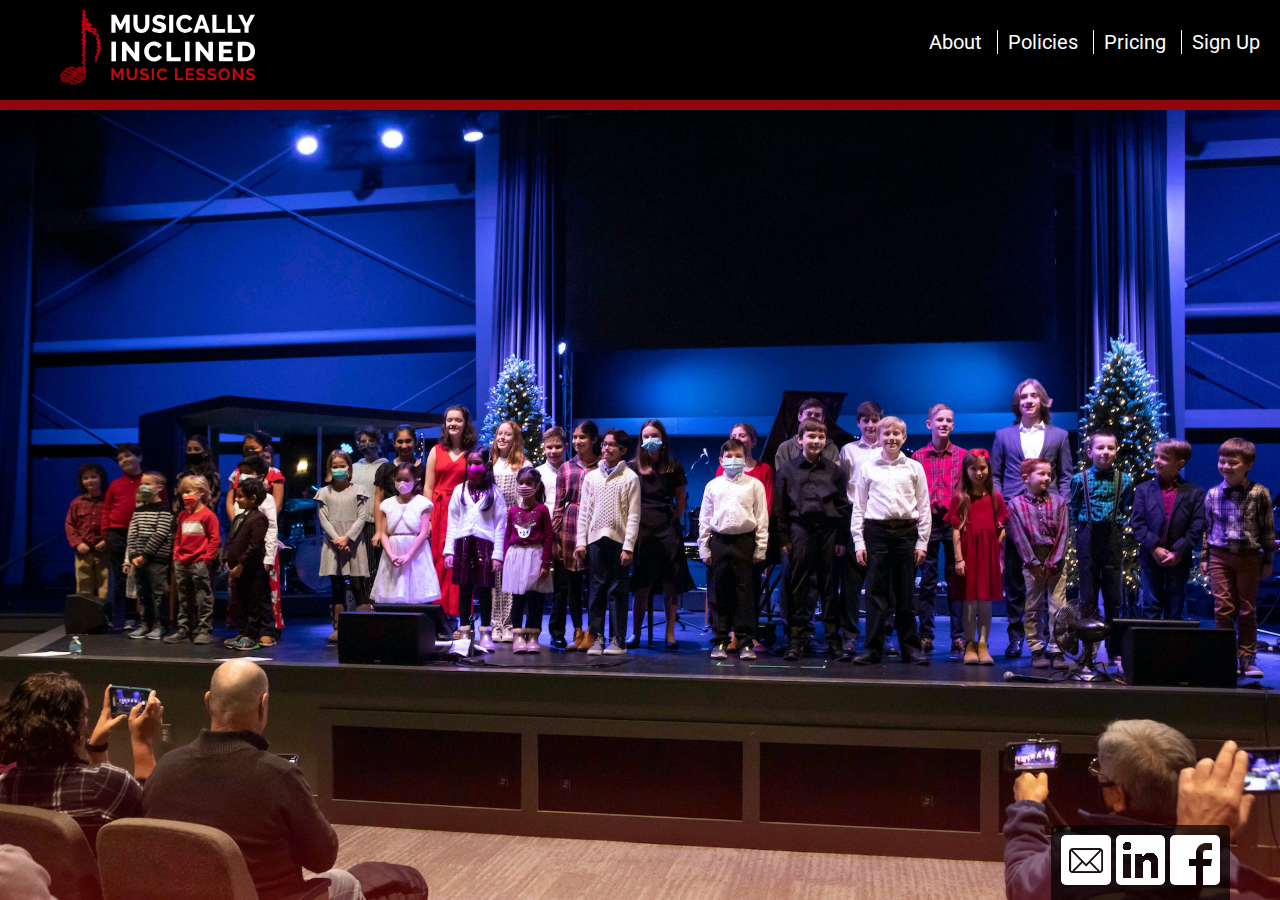
<file: index.html>
<!DOCTYPE html>
<html lang="en">
  <head>
    <meta charset="UTF-8" />
    <meta name="viewport" content="width=device-width, initial-scale=1.0" />
    <title>Musically Inclined Music Lessons</title>
    <link
      async
      href="https://fonts.googleapis.com/css?family=Roboto:400,700"
      rel="stylesheet"
      type="text/css"
    />
    <link rel="stylesheet" href="/css/style.css" />
  </head>
  <body>
    <header>
      <a href="/"
        ><div class="logo">
          <img
            src="/images/miml_w.svg"
            alt="Musically Inclined Music Lessons Logo"
          /></div
      ></a>
      <nav>
        <ul>
          <li><a href="/about.html">About</a></li>
          <li><a href="/policies.html">Policies</a></li>
          <li><a href="/pricing.html">Pricing</a></li>
          <li><a href="/signup.html">Sign Up</a></li>
        </ul>
      </nav>
    </header>
    <main class="photos">
      <div class="overlay"></div>
      <div class="image"></div>
    </main>
    <footer>
      <div class="social">
        <a href="mailto:kenfrieson.miml@gmail.com?subject=Music Lessons"
          ><img src="/images/email.png" alt="Email Me"
        /></a>
        <a href="https://www.linkedin.com/in/kenneth-frieson-0144333a"
          ><img src="/images/linkedin.png" alt="LinkedIn"
        /></a>
        <a
          href="https://www.facebook.com/Musically-Inclined-Music-Lessons-852384021550625/"
          ><img src="/images/facebook.png" alt="Facebook"
        /></a>
      </div>
    </footer>

    <script src="/js/scripts.js" charset="utf-8"></script>
  </body>
</html>
</file>
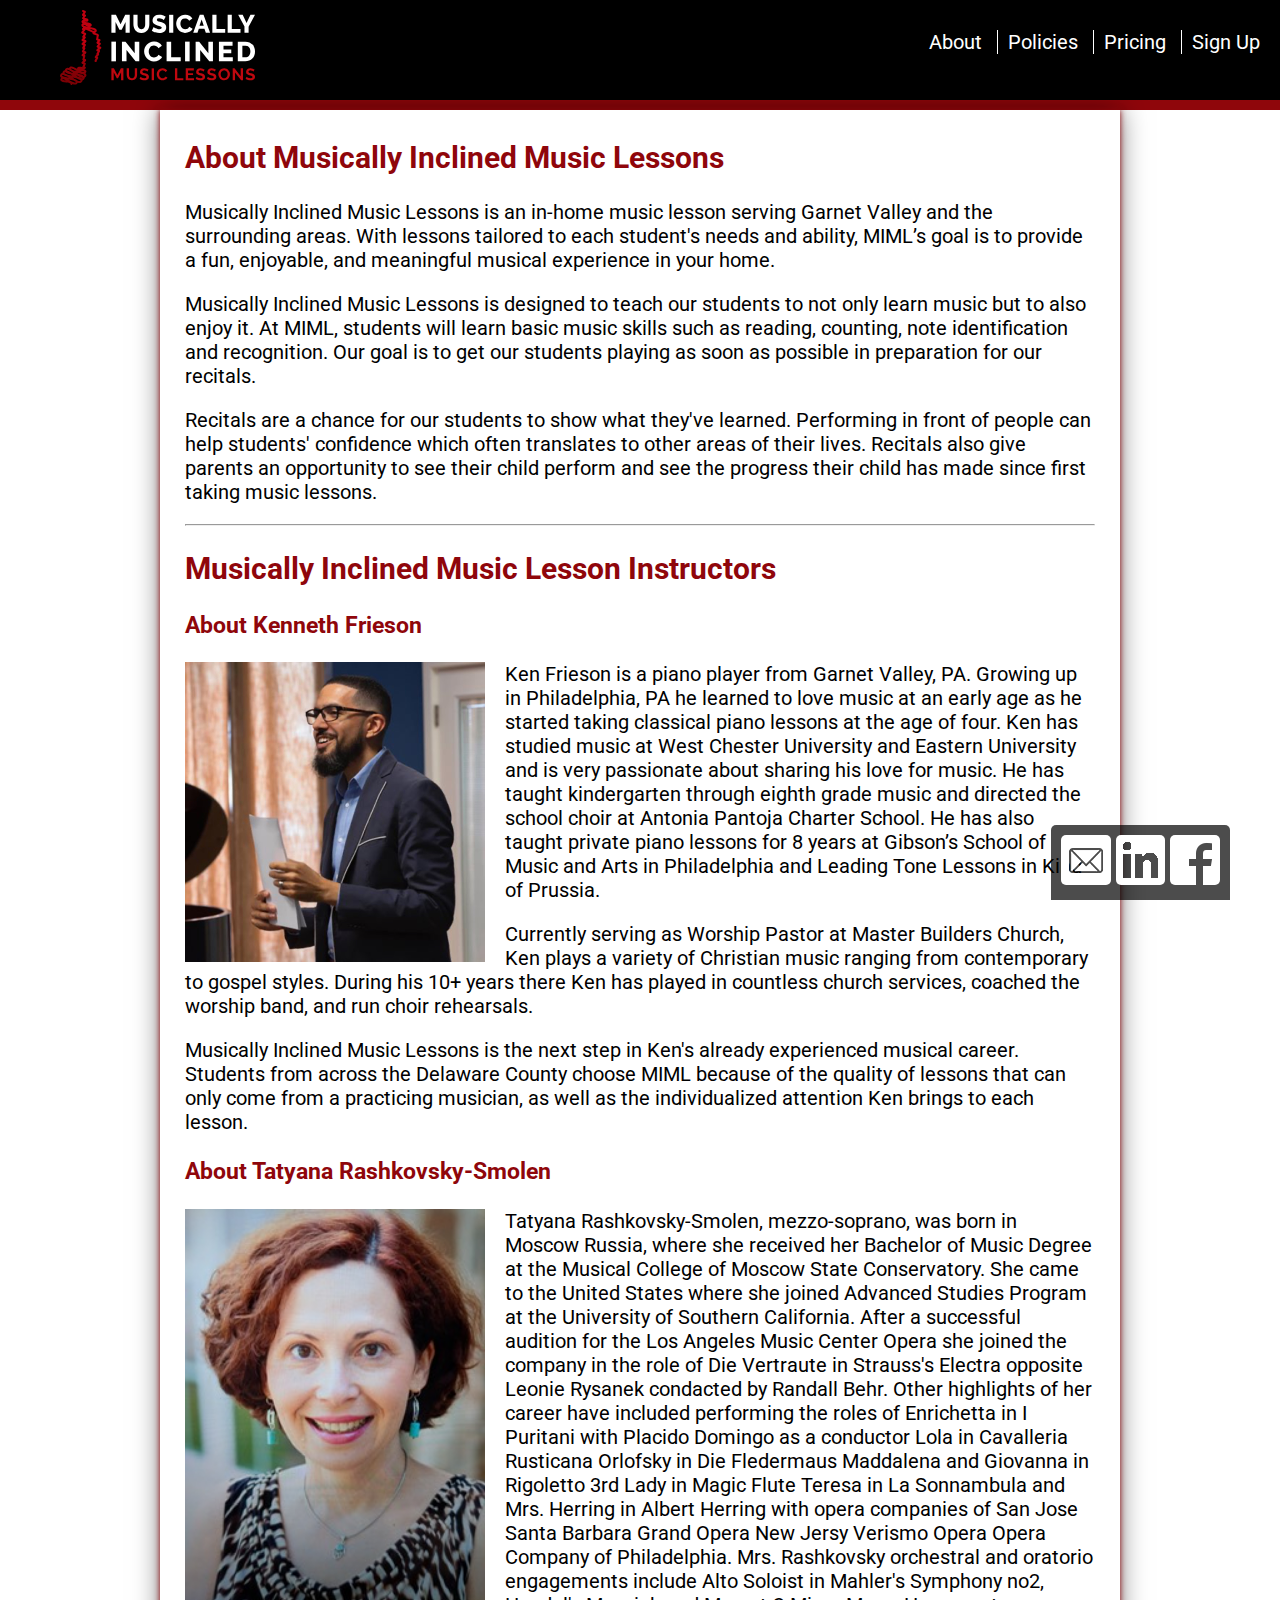
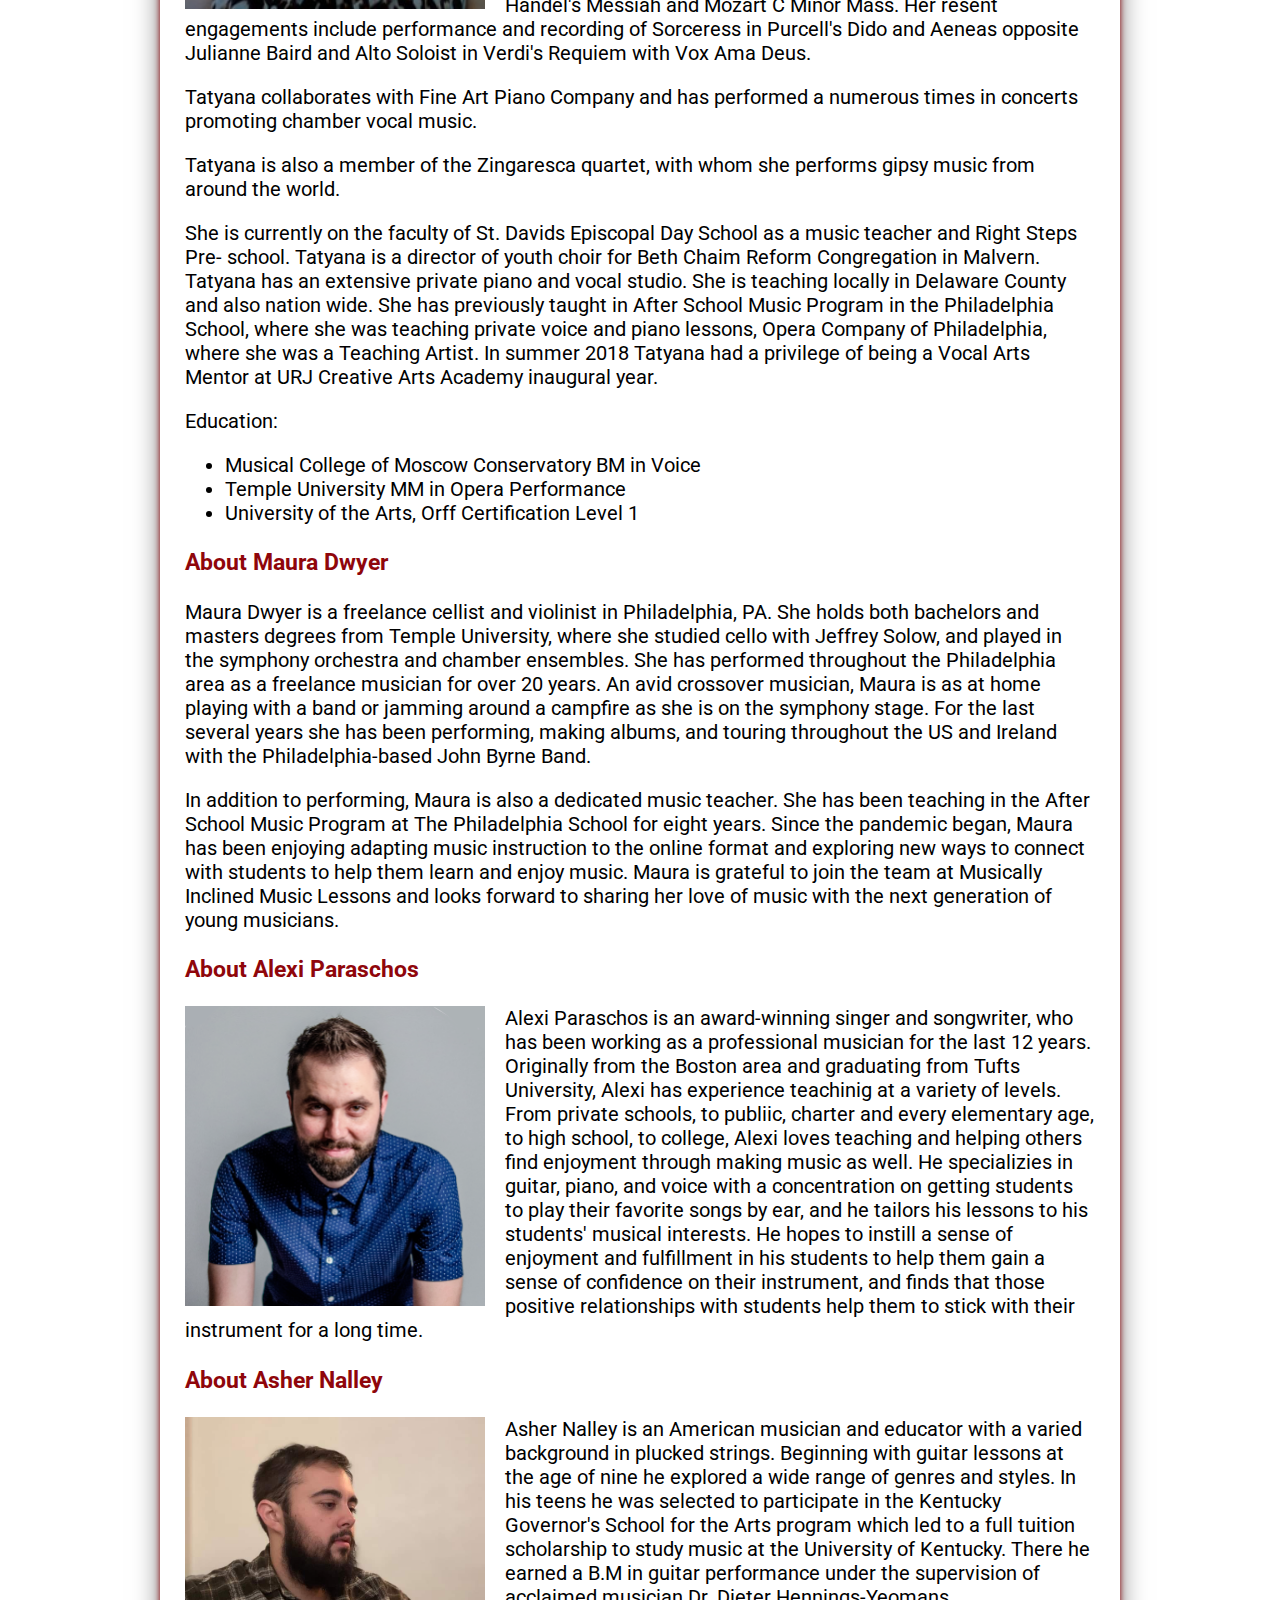
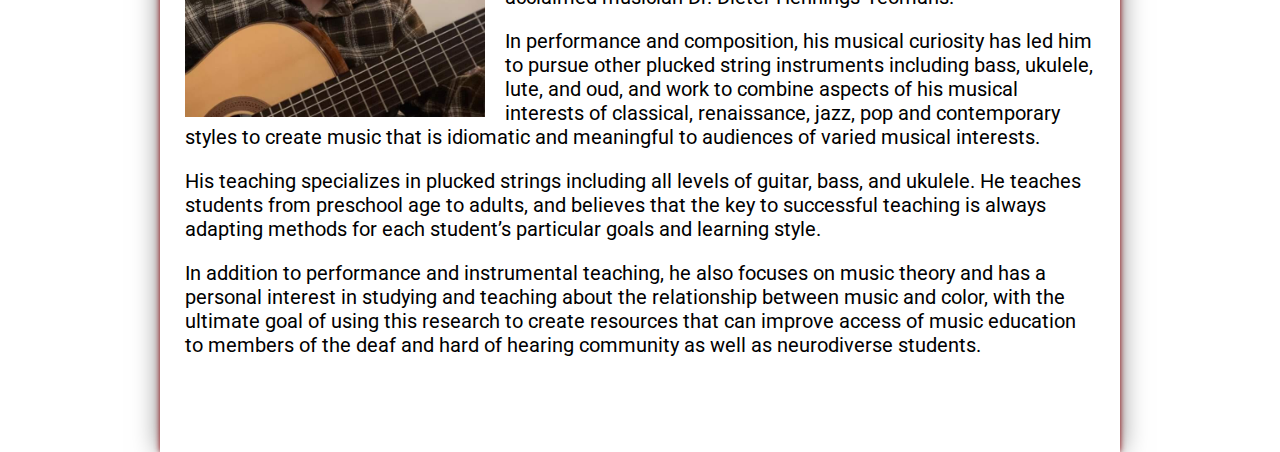
<file: about.html>
<!DOCTYPE html>
<html lang="en">
  <head>
    <meta charset="UTF-8" />
    <meta name="viewport" content="width=device-width, initial-scale=1.0" />
    <title>Musically Inclined Music Lessons</title>
    <link
      async
      href="https://fonts.googleapis.com/css?family=Roboto:400,700"
      rel="stylesheet"
      type="text/css"
    />
    <link rel="stylesheet" href="/css/style.css" />
  </head>
  <body>
    <header>
      <a href="/"
        ><div class="logo">
          <img
            src="/images/miml_w.svg"
            alt="Musically Inclined Music Lessons Logo"
          /></div
      ></a>
      <nav>
        <ul>
          <li><a href="/about.html">About</a></li>
          <li><a href="/policies.html">Policies</a></li>
          <li><a href="/pricing.html">Pricing</a></li>
          <li><a href="/signup.html">Sign Up</a></li>
        </ul>
      </nav>
    </header>
    <main class="page">
      <section>

        <h2>About Musically Inclined Music Lessons</h2>
        <!-- <img src="/images/piano_hands.jpg" alt="Student's hands playing piano."> -->
        <p>
          Musically Inclined Music Lessons is an in-home music lesson serving
          Garnet Valley and the surrounding areas. With lessons tailored to each
          student's needs and ability, MIML’s goal is to provide a fun, enjoyable,
          and meaningful musical experience in your home.
        </p>

        <p>
          Musically Inclined Music Lessons is designed to teach our students to
          not only learn music but to also enjoy it. At MIML, students will learn
          basic music skills such as reading, counting, note identification and
          recognition. Our goal is to get our students playing as soon as possible
          in preparation for our recitals.
        </p>

        <p>
          Recitals are a chance for our students to show what they've learned.
          Performing in front of people can help students' confidence which often
          translates to other areas of their lives. Recitals also give parents an
          opportunity to see their child perform and see the progress their child
          has made since first taking music lessons.
        </p>
      </section>

      <hr />
      <section>

        <h2>Musically Inclined Music Lesson Instructors</h2>

        <article>

          <h3>About Kenneth Frieson</h3>
          <img src="/images/ken_frieson.jpg" alt="Portrait of Kenneth Frieson" width="300px" height="300px" />
          <p>
            Ken Frieson is a piano player from Garnet Valley, PA. Growing up in
            Philadelphia, PA he learned to love music at an early age as he started
            taking classical piano lessons at the age of four. Ken has studied music
            at West Chester University and Eastern University and is very passionate
            about sharing his love for music. He has taught kindergarten through
            eighth grade music and directed the school choir at Antonia Pantoja
            Charter School. He has also taught private piano lessons for 8 years at
            Gibson’s School of Music and Arts in Philadelphia and Leading Tone
            Lessons in King of Prussia.
          </p>

          <p>
            Currently serving as Worship Pastor at Master Builders Church, Ken plays
            a variety of Christian music ranging from contemporary to gospel styles.
            During his 10+ years there Ken has played in countless church services,
            coached the worship band, and run choir rehearsals.
          </p>

          <p>
            Musically Inclined Music Lessons is the next step in Ken's already
            experienced musical career. Students from across the Delaware County
            choose MIML because of the quality of lessons that can only come from a
            practicing musician, as well as the individualized attention Ken brings
            to each lesson.
          </p>
        </article>

        <article>
          <h3>About Tatyana Rashkovsky-Smolen</h3>

          <img src="/images/tatyana_rashkovsky-smolen.jpg" alt="Tatyana Rashkovsky-Smolen" width="300px" height="400px" />
          <p>Tatyana Rashkovsky-Smolen, mezzo-soprano, was born in Moscow Russia, where she received
            her Bachelor of Music Degree at the Musical College of Moscow State Conservatory. She came
            to the United States where she joined Advanced Studies Program at the University of Southern
            California. After a successful audition for the Los Angeles Music Center Opera she joined the
            company in the role of Die Vertraute in Strauss&#39;s Electra opposite Leonie Rysanek condacted by
            Randall Behr. Other highlights of her career have included performing the roles of Enrichetta in I
            Puritani with Placido Domingo as a conductor Lola in Cavalleria Rusticana Orlofsky in Die
            Fledermaus Maddalena and Giovanna in Rigoletto 3rd Lady in Magic Flute Teresa in La
            Sonnambula and Mrs. Herring in Albert Herring with opera companies of San Jose Santa Barbara
            Grand Opera New Jersy Verismo Opera Opera Company of Philadelphia. Mrs. Rashkovsky
            orchestral and oratorio engagements include Alto Soloist in Mahler&#39;s Symphony no2, Handel&#39;s
            Messiah and Mozart C Minor Mass. Her resent engagements include performance and recording
            of Sorceress in Purcell&#39;s Dido and Aeneas opposite Julianne Baird and Alto Soloist in Verdi&#39;s
            Requiem with Vox Ama Deus.</p>
            <p>Tatyana collaborates with Fine Art Piano Company and has performed a numerous times in
            concerts promoting chamber vocal music.</p>
            <p>Tatyana is also a member of the Zingaresca quartet, with whom she performs gipsy music from
            around the world.</p>
            <p>She is currently on the faculty of St. Davids Episcopal Day School as a music teacher and Right
            Steps Pre- school. Tatyana is a director of youth choir for Beth Chaim Reform Congregation in
            Malvern. Tatyana has an extensive private piano and vocal studio. She is teaching locally in
            Delaware County and also nation wide. She has previously taught in After School Music Program
            in the Philadelphia School, where she was teaching private voice and piano lessons, Opera
            Company of Philadelphia, where she was a Teaching Artist. In summer 2018 Tatyana had a
            privilege of being a Vocal Arts Mentor at URJ Creative Arts Academy inaugural year.</p>
            <p>Education:
                <ul>
                    <li>Musical College of Moscow Conservatory BM in Voice</li>
                    <li>Temple University MM in Opera Performance</li>
                    <li>University of the Arts, Orff Certification Level 1</li>
                </ul>
            </p>
        </article>
        <article>
          <h3>About Maura Dwyer</h3>
          <p>Maura Dwyer is a freelance cellist and violinist in Philadelphia, PA. She holds both bachelors and masters degrees from Temple University, where she studied cello with Jeffrey Solow, and played in the symphony orchestra and chamber ensembles. She has performed throughout the Philadelphia area as a freelance musician for over 20 years. An avid crossover musician, Maura is as at home playing with a band or jamming around a campfire as she is on the symphony stage. For the last several years she has been performing, making albums, and touring throughout the US and Ireland with the Philadelphia-based John Byrne Band. </p>

          <p>In addition to performing, Maura is also a dedicated music teacher. She has been teaching in the After School Music Program at The Philadelphia School for eight years. Since the pandemic began, Maura has been enjoying adapting music instruction to the online format and exploring new ways to connect with  students to help them learn and enjoy music. Maura is grateful to join the team at Musically Inclined Music Lessons and looks forward to sharing her love of music with the next generation of young musicians.</p>
        </article>
        <article>
          <h3>About Alexi Paraschos</h3>
        <img src="/images/alexi_paraschos.png" alt="Alexi Paraschos" width="300px" height="300px" />
        <p>Alexi Paraschos is an award-winning singer and songwriter, who has been working as a professional musician for the last 12 years.
          Originally from the Boston area and graduating from Tufts University, Alexi has experience teachinig at a variety of levels.
          From private schools, to publiic, charter and every elementary age, to high school, to college, Alexi loves teaching and helping others find enjoyment through making music as well.
          He specializies in guitar, piano, and voice with a concentration on getting students to play their favorite songs by ear, and he tailors his lessons to his students' musical interests.
          He hopes to instill a sense of enjoyment and fulfillment in his students to help them gain a sense of confidence on their instrument, and finds that those positive relationships with students help them to stick with their instrument for a long time.
        </p>
        </article>
        <article>
          <h3>About Asher Nalley</h3>
          <img src="/images/ash_nalley.jpg" alt="Asher Nalley" width="300px" height="300px" />
          <p>Asher Nalley is an American musician and educator with a varied background in plucked strings. Beginning with guitar lessons at the age of nine he explored a wide range of genres and styles. In his teens he was selected to participate in the Kentucky Governor's School for the Arts program which led to a full tuition scholarship to study music at the University of Kentucky. There he earned a B.M in guitar performance under the supervision of acclaimed musician Dr. Dieter Hennings-Yeomans.</p>
          <p>In performance and composition, his musical curiosity has led him to pursue other plucked string instruments including bass, ukulele, lute, and oud, and work to combine aspects of his musical interests of classical, renaissance, jazz, pop and contemporary styles to create music that is idiomatic and meaningful to audiences of varied musical interests.</p>
          <p>His teaching specializes in plucked strings including all levels of guitar, bass, and ukulele. He teaches students from preschool age to adults, and believes that the key to successful teaching is always adapting methods for each student’s particular goals and learning style.</p>
          <p>In addition to performance and instrumental teaching, he also focuses on music theory and has a personal interest in studying and teaching about the relationship between music and color, with the ultimate goal of using this research to create resources that can improve access of music education to members of the deaf and hard of hearing community as well as neurodiverse students.</p>
        </article>
      </section>
    </main>
    <footer>
      <div class="social">
        <a href="mailto:kenfrieson.miml@gmail.com?subject=Music Lessons"
          ><img src="/images/email.png" alt="Email Me"
        /></a>
        <a href="https://www.linkedin.com/in/kenneth-frieson-0144333a"
          ><img src="/images/linkedin.png" alt="LinkedIn"
        /></a>
        <a
          href="https://www.facebook.com/Musically-Inclined-Music-Lessons-852384021550625/"
          ><img src="/images/facebook.png" alt="Facebook"
        /></a>
      </div>
    </footer>
  </body>
</html>
</file>
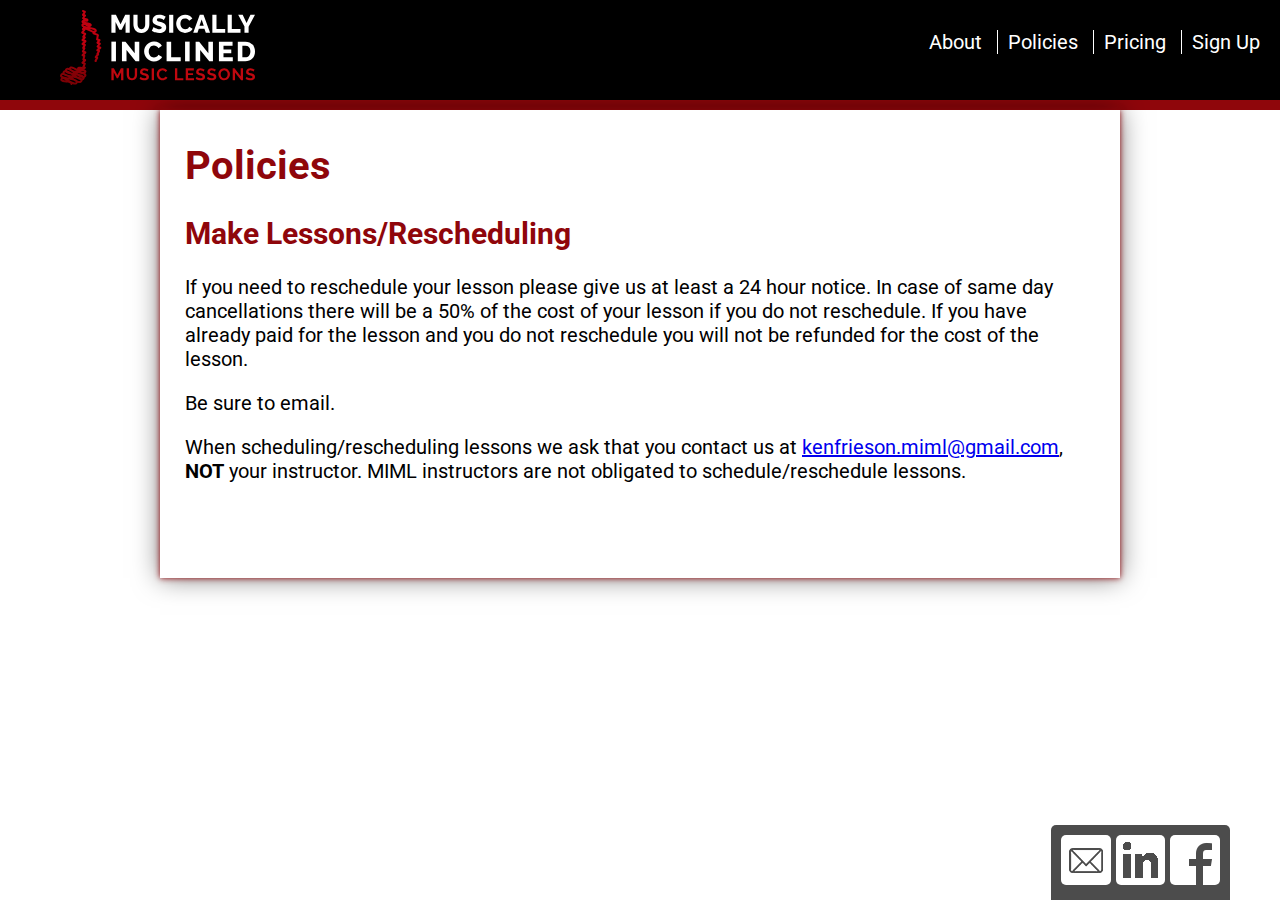
<file: policies.html>
<!DOCTYPE html>
<html lang="en">
  <head>
    <meta charset="UTF-8" />
    <meta name="viewport" content="width=device-width, initial-scale=1.0" />
    <title>Policies | Musically Inclined Music Lessons</title>
    <link
      async
      href="https://fonts.googleapis.com/css?family=Roboto:400,700"
      rel="stylesheet"
      type="text/css"
    />
    <link rel="stylesheet" href="/css/style.css" />
  </head>
  <body>
    <header>
      <a href="/"
        ><div class="logo">
          <img
            src="/images/miml_w.svg"
            alt="Musically Inclined Music Lessons Logo"
          /></div
      ></a>
      <nav>
        <ul>
          <li><a href="/about.html">About</a></li>
          <li><a href="/policies.html">Policies</a></li>
          <li><a href="/pricing.html">Pricing</a></li>
          <li><a href="/signup.html">Sign Up</a></li>
        </ul>
      </nav>
    </header>
    <main class="page">
      <h1>Policies</h1>
      <h2>Make Lessons/Rescheduling</h2>
      <p>
        If you need to reschedule your lesson please give us at least a 24 hour
        notice. In case of same day cancellations there will be a 50% of the
        cost of your lesson if you do not reschedule. If you have already paid
        for the lesson and you do not reschedule you will not be refunded for
        the cost of the lesson.
      </p>
      <p>Be sure to email.</p>
      <p>
        When scheduling/rescheduling lessons we ask that you contact us at
        <a
          href="mailto:kenfrieson.miml@gmail.com"
          target="_blank"
          rel="nofollow noopener noreferrer"
        >
          kenfrieson.miml@gmail.com</a
        >,
        <span style="text-transform: uppercase; font-weight: bold;">not</span>
        your instructor. MIML instructors are not obligated to
        schedule/reschedule lessons.
      </p>
    </main>
    <footer>
      <div class="social">
        <a href="mailto:kenfrieson.miml@gmail.com?subject=Music Lessons"
          ><img src="/images/email.png" alt="Email Me"
        /></a>
        <a href="https://www.linkedin.com/in/kenneth-frieson-0144333a"
          ><img src="/images/linkedin.png" alt="LinkedIn"
        /></a>
        <a
          href="https://www.facebook.com/Musically-Inclined-Music-Lessons-852384021550625/"
          ><img src="/images/facebook.png" alt="Facebook"
        /></a>
      </div>
    </footer>
  </body>
</html>
</file>
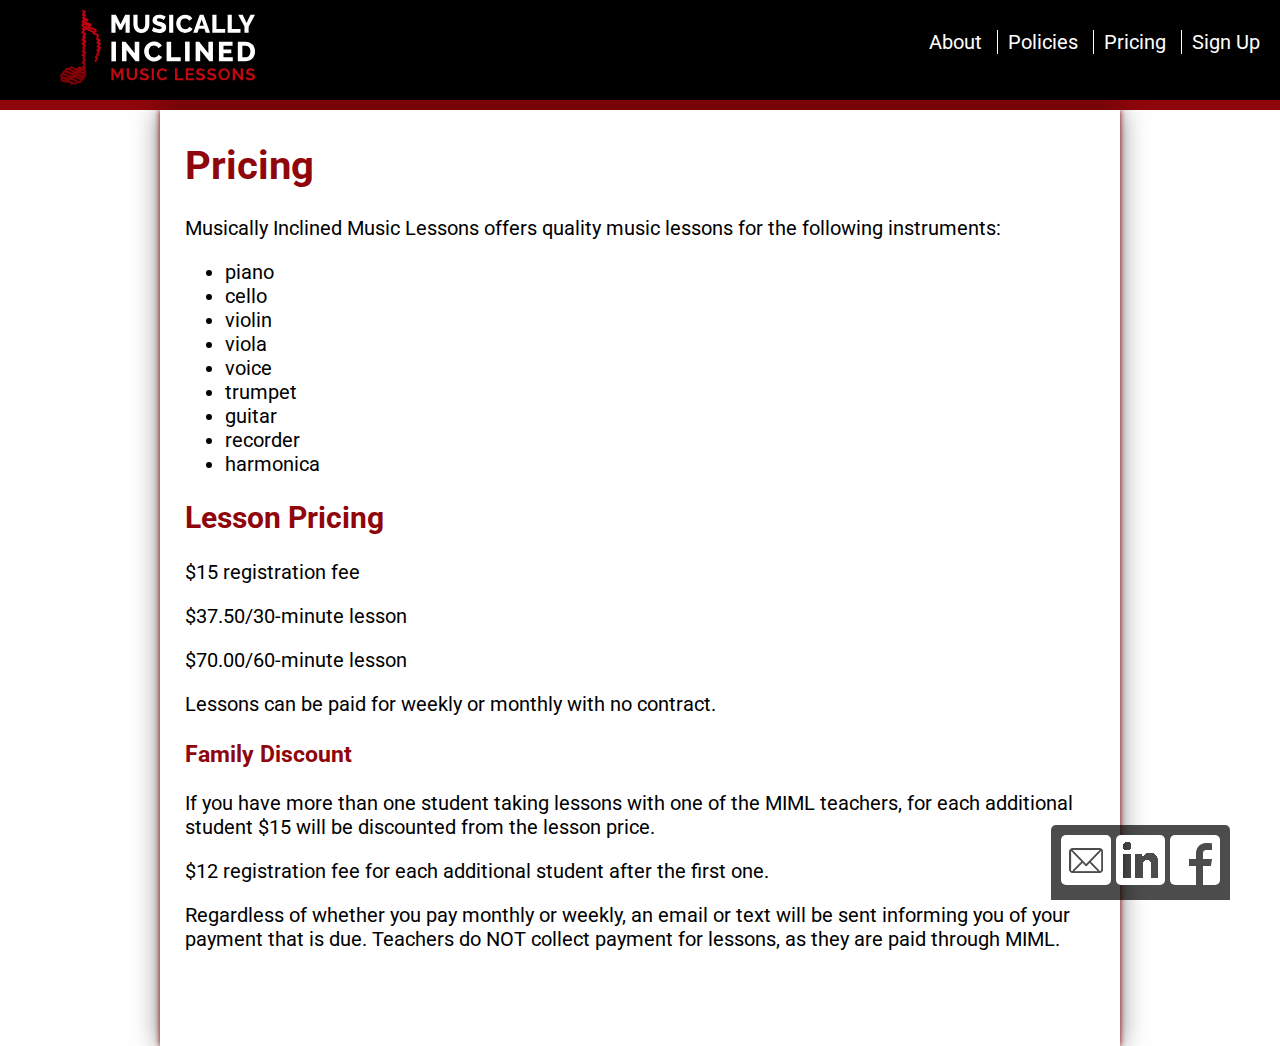
<file: pricing.html>
<!DOCTYPE html>
<html lang="en">
  <head>
    <meta charset="UTF-8" />
    <meta name="viewport" content="width=device-width, initial-scale=1.0" />
    <title>Pricing | Musically Inclined Music Lessons</title>
    <link
      async
      href="https://fonts.googleapis.com/css?family=Roboto:400,700"
      rel="stylesheet"
      type="text/css"
    />
    <link rel="stylesheet" href="/css/style.css" />
  </head>
  <body>
    <header>
      <a href="/"
        ><div class="logo">
          <img
            src="/images/miml_w.svg"
            alt="Musically Inclined Music Lessons Logo"
          /></div
      ></a>
      <nav>
        <ul>
          <li><a href="/about.html">About</a></li>
          <li><a href="/policies.html">Policies</a></li>
          <li><a href="/pricing.html">Pricing</a></li>
          <li><a href="/signup.html">Sign Up</a></li>
        </ul>
      </nav>
    </header>
    <main class="page">
      <h1>Pricing</h1>
      <p>
        Musically Inclined Music Lessons offers quality music lessons for the
        following instruments:
      </p>
      <ul>
        <li>piano</li>
        <li>cello</li>
        <li>violin</li>
        <li>viola</li>
        <li>voice</li>
        <li>trumpet</li>
        <li>guitar</li>
        <li>recorder</li>
        <li>harmonica</li>
      </ul>
      <h2>Lesson Pricing</h2>
      <p>$15 registration fee</p>
      <p>$37.50/30-minute lesson</p>
      <p>$70.00/60-minute lesson</p>
      <p>Lessons can be paid for weekly or monthly with no contract.</p>
      <h3>Family Discount</h3>
      <p>
        If you have more than one student taking lessons with one of the MIML
        teachers, for each additional student $15 will be discounted from the
        lesson price.
      </p>
      <p>
        $12 registration fee for each additional student after the first one.
      </p>
      <p>
        Regardless of whether you pay monthly or weekly, an email or text will
        be sent informing you of your payment that is due. Teachers do NOT
        collect payment for lessons, as they are paid through MIML.
      </p>
    </main>
    <footer>
      <div class="social">
        <a href="mailto:kenfrieson.miml@gmail.com?subject=Music Lessons"
          ><img src="/images/email.png" alt="Email Me"
        /></a>
        <a href="https://www.linkedin.com/in/kenneth-frieson-0144333a"
          ><img src="/images/linkedin.png" alt="LinkedIn"
        /></a>
        <a
          href="https://www.facebook.com/Musically-Inclined-Music-Lessons-852384021550625/"
          ><img src="/images/facebook.png" alt="Facebook"
        /></a>
      </div>
    </footer>
  </body>
</html>
</file>
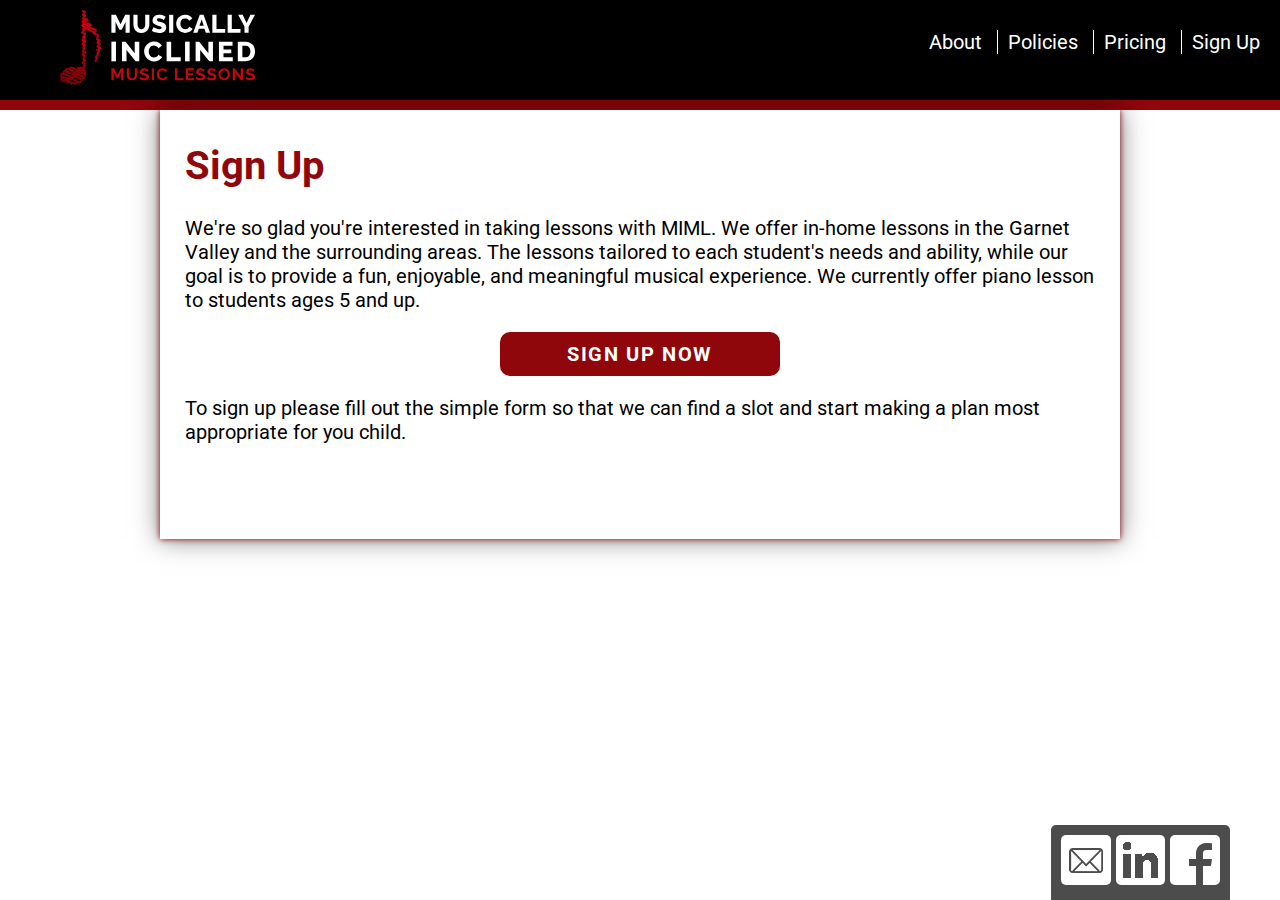
<file: signup.html>
<!DOCTYPE html>
<html lang="en">
  <head>
    <meta charset="UTF-8" />
    <meta name="viewport" content="width=device-width, initial-scale=1.0" />
    <title>Sign Up | Musically Inclined Music Lessons</title>
    <link
      async
      href="https://fonts.googleapis.com/css?family=Roboto:400,700"
      rel="stylesheet"
      type="text/css"
    />
    <link rel="stylesheet" href="/css/style.css" />
  </head>
  <body>
    <header>
      <a href="/"
        ><div class="logo">
          <img
            src="/images/miml_w.svg"
            alt="Musically Inclined Music Lessons Logo"
          /></div
      ></a>
      <nav>
        <ul>
          <li><a href="/about.html">About</a></li>
          <li><a href="/policies.html">Policies</a></li>
          <li><a href="/pricing.html">Pricing</a></li>
          <li><a href="/signup.html">Sign Up</a></li>
        </ul>
      </nav>
    </header>
    <main class="page">
      <!-- <img src="/images/ken_frieson.jpg" alt="Kenneth Frieson"> -->
      <h1>Sign Up</h1>
      <p>
        We're so glad you're interested in taking lessons with MIML. We offer
        in-home lessons in the Garnet Valley and the surrounding areas. The
        lessons tailored to each student's needs and ability, while our goal is
        to provide a fun, enjoyable, and meaningful musical experience. We
        currently offer piano lesson to students ages 5 and up.
      </p>
      <p>
        <a
          class="cta-btn"
          href="https://docs.google.com/forms/d/14jJDAHIL1qRRLeADs3-kGwAjnySMEUbkBXphWNO4nfI/viewform"
          >Sign Up Now</a
        >
      </p>
      <p>
        To sign up please fill out the simple form so that we can find a slot
        and start making a plan most appropriate for you child.
      </p>
    </main>
    <footer>
      <div class="social">
        <a href="mailto:kenfrieson.miml@gmail.com?subject=Music Lessons"
          ><img src="/images/email.png" alt="Email Me"
        /></a>
        <a href="https://www.linkedin.com/in/kenneth-frieson-0144333a"
          ><img src="/images/linkedin.png" alt="LinkedIn"
        /></a>
        <a
          href="https://www.facebook.com/Musically-Inclined-Music-Lessons-852384021550625/"
          ><img src="/images/facebook.png" alt="Facebook"
        /></a>
      </div>
    </footer>
  </body>
</html>
</file>
<file: css/style.css>
body * {
  box-sizing: border-box;
}
body {
  /*background-color: black;*/
  margin: 0;
  color: white;
  font-size: 20px;
  font-family: "Roboto", Helvetica, sans-serif;
}
h1,
h2,
h3,
h4,
h5,
h6 {
  color: #8f060b;
}
header {
  overflow: auto;
  display: block;
  padding: 10px;
  border-bottom: 10px solid #8f060b;
  background-color: black;
}

.logo {
  float: left;
  margin-left: 50px;
}
.logo img {
  height: 75px;
}
nav {
  float: right;
}
nav a {
  color: white;
  text-decoration: none;
}
nav ul {
  list-style: none;
  padding: 0;
}
nav ul li {
  display: inline-block;
  padding: 0 10px;
  border-left: 1px solid white;
}
nav ul li:first-child {
  border-left: none;
}

@media only screen and (max-width: 700px) {
  body {
    font-size: 16px;
  }
  header {
    padding: 5px 15px;
    border-bottom: 5px solid #8f060b;
  }
  .logo {
    margin: 0;
  }
  .logo img {
    height: 50px;
  }
}
main.photos {
  width: 100vw;
  height: calc(100vh - 110px);
  background-color: black;
}
@media only screen and (max-width: 700px) {
  main.photos {
    height: calc(100vh - 69px);
  }
}
main .overlay {
  position: fixed;
  bottom: 0;
  width: 100%;
  height: 15vw;
  /*background: red;*/
  background: -webkit-linear-gradient(rgba(0, 0, 0, 0), rgba(66, 2, 3, 1));
  background: -o-linear-gradient(rgba(0, 0, 0, 0), rgba(66, 2, 3, 1));
  background: -moz-linear-gradient(rgba(0, 0, 0, 0), rgba(66, 2, 3, 1));
  background: linear-gradient(rgba(0, 0, 0, 0), rgba(66, 2, 3, 1));
  mix-blend-mode: screen;
}
main .image {
  width: 100%;
  height: 100%;
  background: url("/images/8A2A4035.jpg");
}

footer {
  background-color: rgba(0, 0, 0, 0.7);
  position: fixed;
  right: 50px;
  bottom: 0;
  padding: 10px;
  border-top-left-radius: 5px;
  border-top-right-radius: 5px;
}
@media only screen and (max-width: 700px) {
  footer {
    right: 0px;
    border-top-right-radius: 0px;
    padding: 8px;
  }
}
footer img {
  border-radius: 5px;
}
.bg {
  position: fixed;
  top: -9999px;
}
.page {
  max-width: 960px;
  margin: 0 auto;
  box-shadow: 0 0 6px #8f060b, 0 0 25px rgba(0, 0, 0, 0.5);
  color: black;
  padding: 5px 25px 75px 25px;
}
.page h1 {
  color: #8f060b;
}
.page img {
  float: left;
  margin: 0px 20px 5px 0;
  width: 150px;
  height: auto;
}
@media only screen and (min-width: 700px) {
  .page img {
    width: 300px;
  }
}
.cta-btn {
  width: 280px;
  text-decoration: none;
  text-transform: uppercase;
  letter-spacing: 0.08em;
  font-weight: bold;
  color: white;
  background-color: #8f060b;
  border-radius: 10px;
  margin: 0 auto;
  padding: 10px 10px;
  display: block;
  text-align: center;
}
</file>
